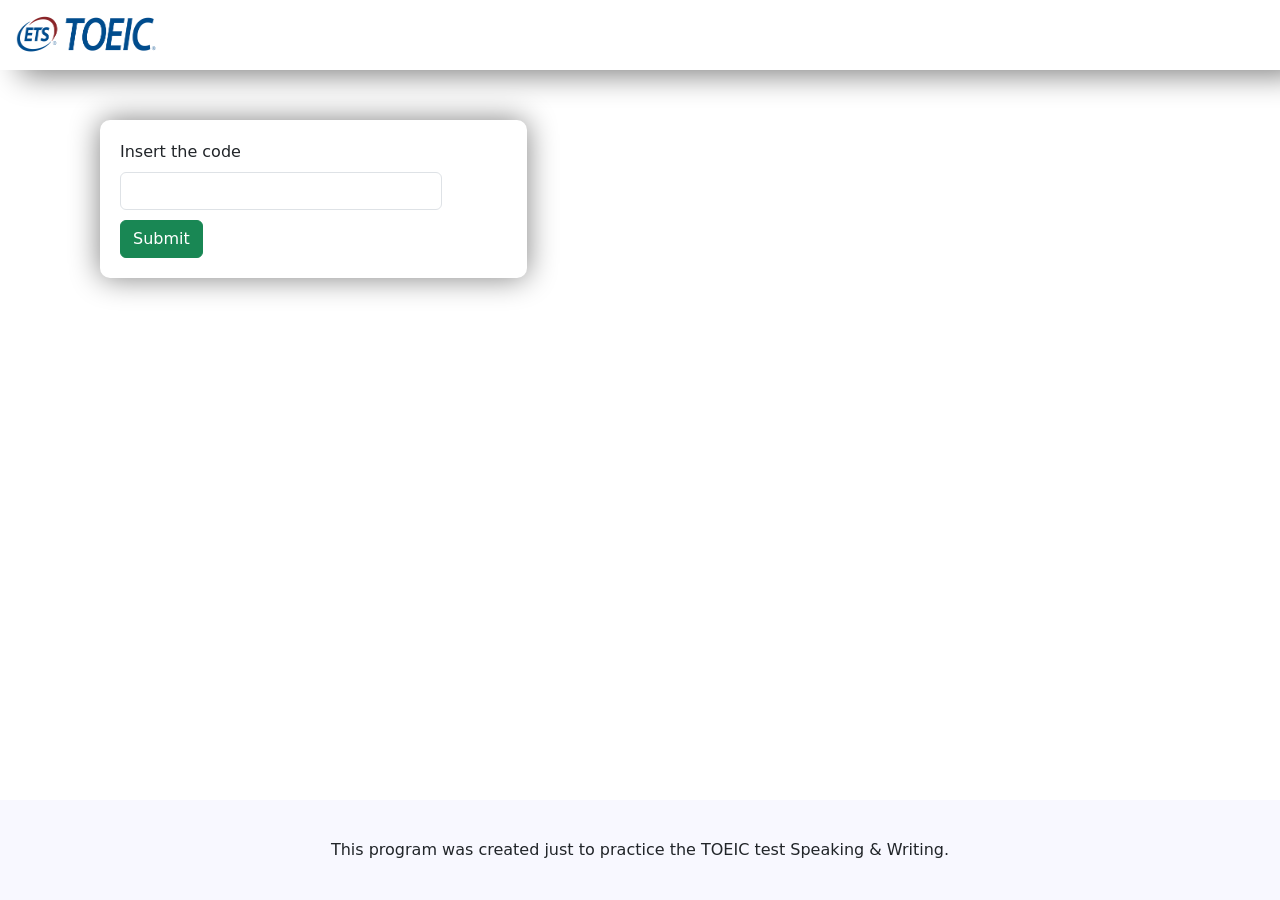
<file: index.html>
<!DOCTYPE html>
<html>
<head>
    <meta charset="UTF-8">
    <meta name="viewport" content="width=device-width, initial-scale=1.0">
    <title>S&W</title>
    <link href="https://cdn.jsdelivr.net/npm/bootstrap@5.3.8/dist/css/bootstrap.min.css" rel="stylesheet" integrity="sha384-sRIl4kxILFvY47J16cr9ZwB07vP4J8+LH7qKQnuqkuIAvNWLzeN8tE5YBujZqJLB" crossorigin="anonymous">
    <link rel="stylesheet" href="styles.css">
</head>
<body>
    <div id="container">
        <nav class="navbar bg-white" id="nav">
            <div class="container-fluid">
                <img src="img/ets.webp" class="img-fluid rounded float-start" alt="ets" id="ets">
            </div>
        </nav>

        <form id="code" class="col-4" method="post">
            <div class="col-10">
                <label for="exampleInputEmail1" class="form-label">Insert the code</label>
                <input type="text" class="form-control" id="iText">
            </div>
            <button type="submit" class="btn btn-success" id="submit">Submit</button>
        </form>

    </div>

    <footer id="foot">
        This program was created just to practice the TOEIC test Speaking & Writing.
    </footer>

<script src="https://cdn.jsdelivr.net/npm/bootstrap@5.3.8/dist/js/bootstrap.bundle.min.js" integrity="sha384-FKyoEForCGlyvwx9Hj09JcYn3nv7wiPVlz7YYwJrWVcXK/BmnVDxM+D2scQbITxI" crossorigin="anonymous"></script>
</body>
</html>
</file>
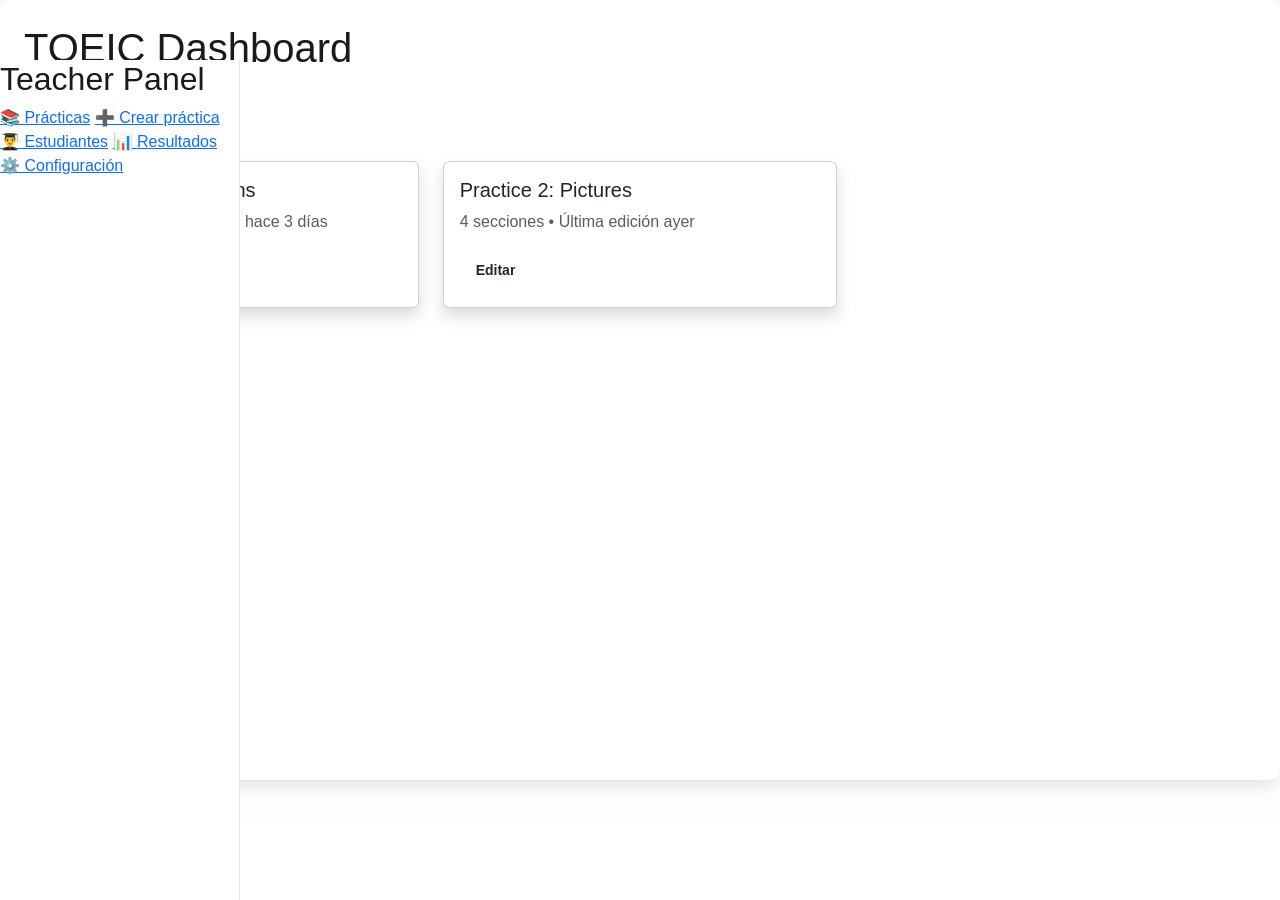
<file: admin/admin_panel.html>
<!DOCTYPE html>
<html lang="es">
<head>
  <meta charset="UTF-8" />
  <meta name="viewport" content="width=device-width, initial-scale=1.0" />
  <title>Panel Teacher - TOEIC Practice</title>
  <link href="https://cdn.jsdelivr.net/npm/bootstrap@5.3.2/dist/css/bootstrap.min.css" rel="stylesheet" />
  <link rel="stylesheet" href="admin.css">
</head>
<body>
  <div class="sidebar">
    <h2>Teacher Panel</h2>
    <a href="#">📚 Prácticas</a>
    <a href="#">➕ Crear práctica</a>
    <a href="#">👨‍🎓 Estudiantes</a>
    <a href="#">📊 Resultados</a>
    <a href="#">⚙️ Configuración</a>
  </div>

  <div class="content">
    <h1 class="mb-4">TOEIC Dashboard</h1>

    <button class="btn btn-main mb-4">+ Nueva práctica</button>

    <div class="row g-4">
      <div class="col-md-4">
        <div class="card p-3 shadow">
          <h5>Practice 1: Introductions</h5>
          <p class="text-muted">6 secciones • Última edición hace 3 días</p>
          <button class="btn btn-sm btn-main">Editar</button>
        </div>
      </div>

      <div class="col-md-4">
        <div class="card p-3 shadow">
          <h5>Practice 2: Pictures</h5>
          <p class="text-muted">4 secciones • Última edición ayer</p>
          <button class="btn btn-sm btn-main">Editar</button>
        </div>
      </div>
    </div>
  </div>


</body>
</html>
</file>
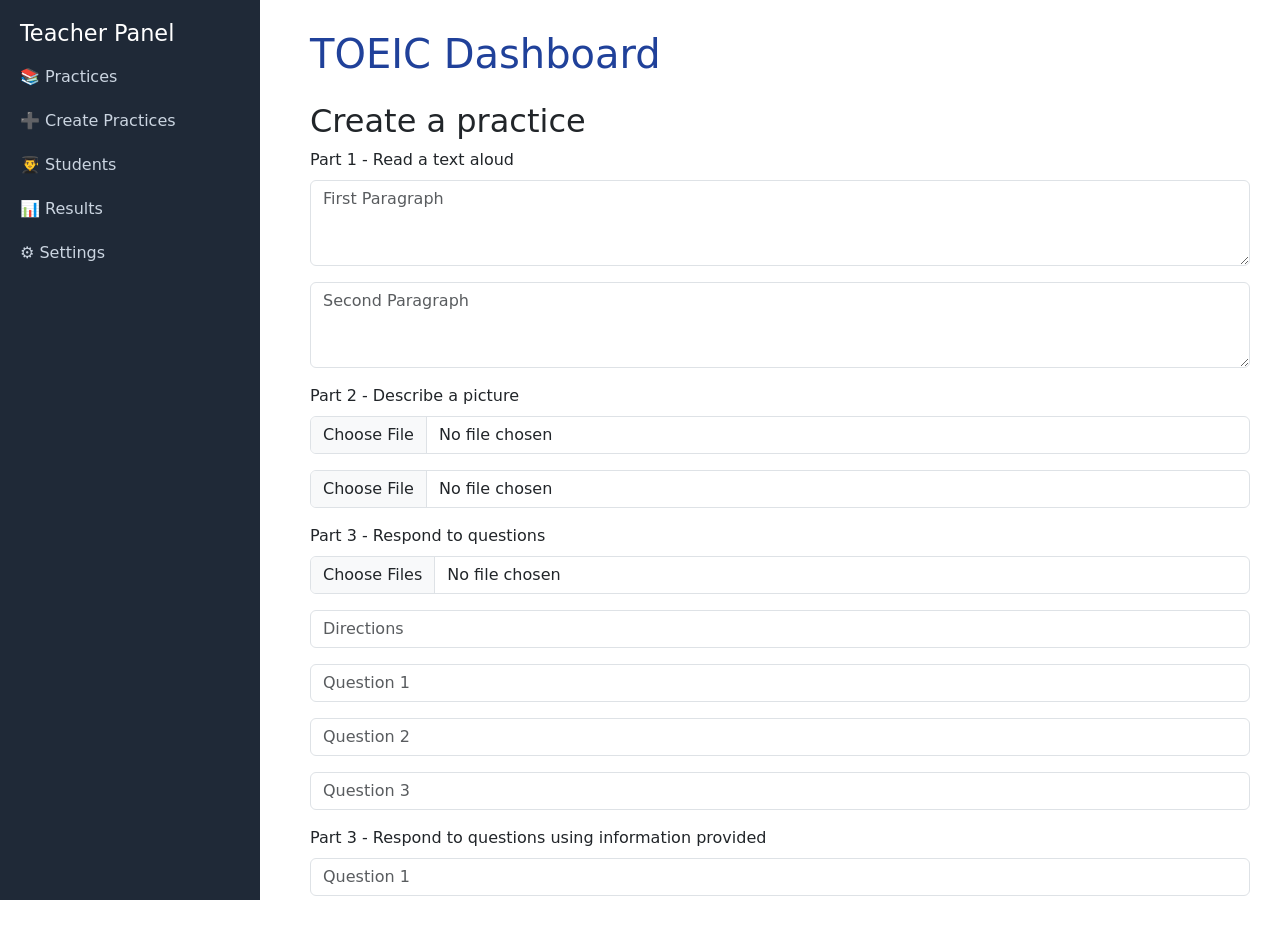
<file: admin/adm_parts/create_practice.html>
<!DOCTYPE html>
<html lang="en">
<head>
    <meta charset="UTF-8">
    <meta name="viewport" content="width=device-width, initial-scale=1.0">
    <title>Create Practice</title>
    <link rel="stylesheet" href="create.css">
    <link href="https://cdn.jsdelivr.net/npm/bootstrap@5.3.2/dist/css/bootstrap.min.css" rel="stylesheet" />
</head>
<body>
    <div class="sidebar">
        <h2>Teacher Panel</h2>
        <a href="#">📚 Practices</a>
        <a href="#">➕ Create Practices</a>
        <a href="#">👨‍🎓 Students</a>
        <a href="#">📊 Results</a>
        <a href="#">⚙️ Settings</a>
    </div>
    <div class="content">
        <h1 style="color: #20419a" class="mb-4">TOEIC Dashboard</h1>
        <form action="">
            <h2>Create a practice</h2>
            <div class="mb-3">
                <label for="formFile" class="form-label">Part 1 - Read a text aloud</label>
                <textarea class="form-control" id="Textarea1" rows="3" placeholder="First Paragraph"></textarea>
            </div>
            <div class="mb-3">
                <textarea class="form-control" id="Textarea2" rows="3" placeholder="Second Paragraph"></textarea>
            </div>

            <div class="mb-3">
                <label for="formFileMultiple" class="form-label">Part 2 - Describe a picture</label>
                <input class="form-control" type="file" id="pic1">
            </div>
            <div class="mb-3">
                <input class="form-control" type="file" id="pic2">
            </div>

            <div class="mb-3">
                <label for="formFileMultiple" class="form-label">Part 3 - Respond to questions</label>
                <input class="form-control" type="file" id="audioP3" placeholder="Question 1" multiple>
            </div>
            <div class="mb-3">
                <input class="form-control" type="text" id="indiP3" placeholder="Directions" multiple>
            </div>
            <div class="mb-3">
                <input class="form-control" type="text" id="quest1" placeholder="Question 1" multiple>
            </div>
            <div class="mb-3">
                <input class="form-control" type="text" id="quest2" placeholder="Question 2" multiple>
            </div>
            <div class="mb-3">
                <input class="form-control" type="text" id="quest3" placeholder="Question 3" multiple>
            </div>

            <div class="mb-3">
                <label for="formFileMultiple" class="form-label">Part 3 - Respond to questions using information provided</label>
                <input class="form-control" type="text" id="quest1" placeholder="Question 1" multiple>
            </div>

        </form>
    </div>
</body>
</html>
</file>
<file: styles.css>
* {
    margin: 0;
    padding: 0;
    box-sizing: border-box;
  }
  html, body {
    height: 100%;
    margin: 0;
  }
  body {
    display: flex;
    flex-direction: column;
  }
  #container{
    flex: 1;
  }
  #ets {
    height: 50px;    
    width: 150px;
  }
  #nav {
    box-shadow: 20px 5px 30px gray;
    height: 70px;
  }
  #code {
    margin-top: 50px;
    margin-left: 100px;
    padding: 20px;
    border-radius: 10px;
    box-shadow: 0px 0px 30px gray;
  }
  #submit {
    margin-top: 10px;
  }
  #foot{
    height: 100px;
    width: 100%;
    background-color: ghostwhite;
    display: flex;
    align-items: center;
    justify-content: center;
  }
  #tlink {
    margin-left: 10px;
  }
</file>
<file: admin/admin.css>
/* admin.css */
/* Admin Panel Styles for TOEIC Practice Platform */

:root {
    /* Color Palette */
    --primary-blue: #003B95;
    --secondary-blue: #0056D2;
    --light-background: #E8F0FE;
    --white: #FFFFFF;
    --section-bg: #F8FAFD;
    --dark-text: #1A1A1A;
    --muted-text: #6B7280;
    --danger: #DC2626;
    --success: #10B981;
    --warning: #F59E0B;
    --border-color: #E5E7EB;
    --shadow-sm: 0 1px 3px rgba(0, 0, 0, 0.1);
    --shadow-md: 0 4px 6px -1px rgba(0, 0, 0, 0.1);
    --shadow-lg: 0 10px 15px -3px rgba(0, 0, 0, 0.1);
    --overlay-bg: rgba(0, 0, 0, 0.5);
    
    /* Spacing */
    --space-xs: 0.5rem;
    --space-sm: 0.75rem;
    --space-md: 1rem;
    --space-lg: 1.5rem;
    --space-xl: 2rem;
    
    /* Border Radius */
    --radius-sm: 0.375rem;
    --radius-md: 0.5rem;
    --radius-lg: 0.75rem;
    --radius-xl: 1rem;
}

/* Base Styles */
* {
    box-sizing: border-box;
    margin: 0;
    padding: 0;
}

body {
    font-family: -apple-system, BlinkMacSystemFont, 'Segoe UI', Roboto, 'Helvetica Neue', Arial, sans-serif;
    background: linear-gradient(180deg, var(--section-bg) 0%, var(--white) 100%);
    color: var(--dark-text);
    line-height: 1.5;
    min-height: 100vh;
    overflow-x: hidden;
}

/* Header */
header {
    background: var(--white);
    padding: var(--space-sm) var(--space-lg);
    display: flex;
    align-items: center;
    justify-content: space-between;
    gap: var(--space-md);
    border-bottom: 1px solid var(--border-color);
    box-shadow: var(--shadow-sm);
    position: fixed;
    top: 0;
    left: 0;
    right: 0;
    z-index: 1000;
    height: 60px;
}

.header-left {
    display: flex;
    align-items: center;
    gap: var(--space-md);
    flex: 1;
}

.menu-toggle {
    display: none;
    background: none;
    border: none;
    font-size: 1.5rem;
    color: var(--primary-blue);
    cursor: pointer;
    padding: var(--space-xs);
    border-radius: var(--radius-sm);
    transition: background-color 0.2s;
}

.menu-toggle:hover {
    background: var(--light-background);
}

.toeic-logo {
    height: 36px;
    width: auto;
}

.header-title {
    font-weight: 700;
    font-size: 1.125rem;
    color: var(--primary-blue);
    display: none;
}

.header-right {
    display: flex;
    align-items: center;
    gap: var(--space-lg);
}

.user-info {
    display: flex;
    align-items: center;
    gap: var(--space-sm);
    color: var(--muted-text);
    font-size: 0.875rem;
}

.user-info i {
    font-size: 1.25rem;
    color: var(--secondary-blue);
}

.logout-btn {
    background: var(--light-background);
    color: var(--secondary-blue);
    text-decoration: none;
    padding: var(--space-xs) var(--space-sm);
    border-radius: var(--radius-sm);
    display: flex;
    align-items: center;
    gap: 0.25rem;
    font-size: 0.875rem;
    transition: all 0.2s;
    white-space: nowrap;
}

.logout-btn:hover {
    background: var(--secondary-blue);
    color: var(--white);
}

.logout-text {
    display: inline;
}

/* Sidebar */
.sidebar {
    background: var(--white);
    border-right: 1px solid var(--border-color);
    width: 240px;
    position: fixed;
    top: 60px;
    left: 0;
    bottom: 0;
    overflow-y: auto;
    z-index: 900;
    transition: transform 0.3s ease;
}

.sidebar-header {
    display: none;
    padding: var(--space-lg);
    border-bottom: 1px solid var(--border-color);
    align-items: center;
    justify-content: space-between;
}

.sidebar-header h3 {
    color: var(--primary-blue);
    font-size: 1.125rem;
    margin: 0;
}

.sidebar-close {
    background: none;
    border: none;
    font-size: 1.25rem;
    color: var(--muted-text);
    cursor: pointer;
    padding: var(--space-xs);
}

.sidebar-close:hover {
    color: var(--danger);
}

.nav-items {
    padding: var(--space-md);
}

.nav-item {
    display: flex;
    align-items: center;
    gap: var(--space-sm);
    padding: var(--space-sm);
    border-radius: var(--radius-md);
    cursor: pointer;
    color: var(--dark-text);
    margin-bottom: 0.25rem;
    transition: all 0.2s;
    text-decoration: none;
}

.nav-item i {
    font-size: 1.125rem;
    color: var(--secondary-blue);
    min-width: 24px;
    text-align: center;
}

.nav-item:hover {
    background: var(--light-background);
}

.nav-item.active {
    background: linear-gradient(90deg, rgba(0, 91, 210, 0.1), rgba(0, 91, 210, 0.05));
    color: var(--secondary-blue);
    font-weight: 600;
    border-left: 3px solid var(--secondary-blue);
}

.nav-item.upload-link {
    margin-top: var(--space-md);
    background: var(--primary-blue);
    color: var(--white);
}

.nav-item.upload-link i {
    color: var(--white);
}

.nav-item.upload-link:hover {
    background: var(--secondary-blue);
}

/* Main Content */
.main-content {
    margin-left: 240px;
    margin-top: 60px;
    min-height: calc(100vh - 60px);
    transition: margin-left 0.3s ease;
}

.container {
    max-width: 1200px;
    margin: 0 auto;
    padding: var(--space-lg);
}

/* Content Area */
.content {
    background: var(--white);
    border-radius: var(--radius-lg);
    padding: var(--space-lg);
    box-shadow: var(--shadow-lg);
    min-height: calc(100vh - 120px);
}

/* Panel Styles */
.panel {
    display: none;
}

.panel.active-panel {
    display: block;
}

.panel-header {
    display: flex;
    justify-content: space-between;
    align-items: flex-start;
    margin-bottom: var(--space-lg);
    flex-wrap: wrap;
    gap: var(--space-md);
}

.panel-title h2 {
    font-size: 1.5rem;
    color: var(--primary-blue);
    margin-bottom: 0.25rem;
    display: flex;
    align-items: center;
    gap: var(--space-sm);
}

.panel-subtitle {
    color: var(--muted-text);
    font-size: 0.875rem;
}

.panel-actions {
    display: flex;
    align-items: center;
    gap: var(--space-sm);
    flex-wrap: wrap;
}

/* Search and Filter */
.search {
    position: relative;
    min-width: 250px;
}

.search input {
    width: 100%;
    padding: 0.625rem 2.5rem 0.625rem 0.75rem;
    border: 1px solid var(--border-color);
    border-radius: var(--radius-md);
    font-size: 0.875rem;
    transition: border-color 0.2s;
}

.search input:focus {
    outline: none;
    border-color: var(--secondary-blue);
    box-shadow: 0 0 0 3px rgba(0, 91, 210, 0.1);
}

.search i {
    position: absolute;
    right: 0.75rem;
    top: 50%;
    transform: translateY(-50%);
    color: var(--muted-text);
}

.filter {
    padding: 0.625rem;
    border: 1px solid var(--border-color);
    border-radius: var(--radius-md);
    font-size: 0.875rem;
    background: var(--white);
    color: var(--dark-text);
    min-width: 160px;
}

/* Buttons */
.btn {
    padding: 0.625rem 1rem;
    border-radius: var(--radius-md);
    border: none;
    cursor: pointer;
    font-weight: 600;
    font-size: 0.875rem;
    display: inline-flex;
    align-items: center;
    gap: 0.25rem;
    transition: all 0.2s;
}

.btn-primary {
    background: var(--secondary-blue);
    color: var(--white);
}

.btn-primary:hover {
    background: var(--primary-blue);
    transform: translateY(-1px);
}

.btn-secondary {
    background: var(--light-background);
    color: var(--secondary-blue);
}

.btn-secondary:hover {
    background: var(--border-color);
}

.btn-view {
    background: var(--light-background);
    color: var(--secondary-blue);
}

.btn-view:hover {
    background: var(--secondary-blue);
    color: var(--white);
}

.btn-danger {
    background: var(--danger);
    color: var(--white);
}

.btn-danger:hover {
    background: #B91C1C;
    transform: translateY(-1px);
}

.btn-icon {
    padding: 0.5rem;
    width: 36px;
    height: 36px;
    display: inline-flex;
    align-items: center;
    justify-content: center;
}

.btn:disabled {
    opacity: 0.5;
    cursor: not-allowed;
}

/* Flash Messages */
.flash {
    padding: var(--space-sm) var(--space-md);
    border-radius: var(--radius-md);
    margin-bottom: var(--space-md);
    font-size: 0.875rem;
}

.flash.success {
    background: rgba(16, 185, 129, 0.1);
    border: 1px solid rgba(16, 185, 129, 0.2);
    color: var(--success);
}

.flash.error {
    background: rgba(220, 38, 38, 0.1);
    border: 1px solid rgba(220, 38, 38, 0.2);
    color: var(--danger);
}

/* Tables */
.table-container {
    overflow-x: auto;
    border-radius: var(--radius-md);
    border: 1px solid var(--border-color);
}

.table {
    width: 100%;
    border-collapse: collapse;
    font-size: 0.875rem;
}

.table th {
    background: var(--section-bg);
    padding: var(--space-sm) var(--space-md);
    text-align: left;
    font-weight: 600;
    color: var(--primary-blue);
    border-bottom: 2px solid var(--border-color);
}

.table td {
    padding: var(--space-sm) var(--space-md);
    border-bottom: 1px solid var(--border-color);
}

.table tbody tr:hover {
    background: var(--light-background);
}

.table tbody tr:last-child td {
    border-bottom: none;
}

/* Table Cells */
.email-cell {
    color: var(--secondary-blue);
    font-family: monospace;
    font-size: 0.8125rem;
}

.date-cell {
    color: var(--muted-text);
    font-size: 0.8125rem;
    white-space: nowrap;
}

.actions-cell {
    white-space: nowrap;
}

/* Badges & Chips */
.chip, .code-badge, .role-badge, .part-badge {
    display: inline-block;
    padding: 0.25rem 0.5rem;
    border-radius: var(--radius-sm);
    font-size: 0.75rem;
    font-weight: 600;
    white-space: nowrap;
}

.chip {
    background: var(--light-background);
    color: var(--secondary-blue);
    margin-left: 0.25rem;
}

.code-badge {
    background: var(--primary-blue);
    color: var(--white);
    font-family: monospace;
}

.role-badge {
    background: var(--section-bg);
    color: var(--dark-text);
    text-transform: capitalize;
}

.role-badge.role-teacher {
    background: rgba(245, 158, 11, 0.1);
    color: var(--warning);
}

.role-badge.role-student {
    background: rgba(16, 185, 129, 0.1);
    color: var(--success);
}

.part-badge {
    background: rgba(0, 91, 210, 0.1);
    color: var(--secondary-blue);
}

.test-number {
    font-weight: 600;
    color: var(--primary-blue);
    font-family: monospace;
}

/* Form Cards */
.form-card {
    background: var(--section-bg);
    border-radius: var(--radius-lg);
    padding: var(--space-lg);
    margin-bottom: var(--space-lg);
    border: 1px solid var(--border-color);
}

.form-card h3 {
    margin-bottom: var(--space-md);
    color: var(--primary-blue);
    display: flex;
    align-items: center;
    gap: var(--space-sm);
}

.form-row {
    display: flex;
    gap: var(--space-md);
    align-items: flex-end;
    flex-wrap: wrap;
}

.form-group {
    flex: 1;
    min-width: 200px;
}

.form-group label {
    display: block;
    margin-bottom: 0.25rem;
    font-weight: 600;
    font-size: 0.875rem;
    color: var(--dark-text);
}

.form-input {
    width: 100%;
    padding: 0.625rem;
    border: 1px solid var(--border-color);
    border-radius: var(--radius-md);
    font-size: 0.875rem;
    transition: all 0.2s;
}

.form-input:focus {
    outline: none;
    border-color: var(--secondary-blue);
    box-shadow: 0 0 0 3px rgba(0, 91, 210, 0.1);
}

.form-hint {
    font-size: 0.75rem;
    color: var(--muted-text);
    margin-top: 0.25rem;
}

/* Empty States */
.empty-state {
    text-align: center;
    padding: var(--space-xl);
    color: var(--muted-text);
}

.empty-state i {
    font-size: 3rem;
    color: var(--light-background);
    margin-bottom: var(--space-md);
}

.empty-state h3 {
    color: var(--primary-blue);
    margin-bottom: 0.5rem;
}

.empty-state p {
    margin-bottom: var(--space-lg);
}

.table .empty-state {
    padding: var(--space-lg);
}

.table .empty-state i {
    font-size: 2rem;
}

/* Test Cards Grid */
.card-grid {
    display: grid;
    grid-template-columns: repeat(auto-fill, minmax(200px, 1fr));
    gap: var(--space-md);
}

.test-card {
    background: var(--white);
    border-radius: var(--radius-lg);
    overflow: hidden;
    border: 1px solid var(--border-color);
    cursor: pointer;
    transition: all 0.2s;
}

.test-card:hover {
    transform: translateY(-4px);
    box-shadow: var(--shadow-lg);
    border-color: var(--secondary-blue);
}

.test-card-top {
    background: linear-gradient(135deg, var(--light-background), var(--section-bg));
    padding: var(--space-lg);
    text-align: center;
    position: relative;
}

.test-card-top i {
    font-size: 2.5rem;
    color: var(--secondary-blue);
}

.test-parts {
    position: absolute;
    top: 0.5rem;
    right: 0.5rem;
    display: flex;
    gap: 0.25rem;
}

.part-tag {
    background: rgba(255, 255, 255, 0.9);
    color: var(--secondary-blue);
    font-size: 0.75rem;
    padding: 0.125rem 0.375rem;
    border-radius: var(--radius-sm);
    font-weight: 600;
}

.test-card-bottom {
    padding: var(--space-md);
    text-align: center;
}

.test-title {
    font-weight: 600;
    color: var(--primary-blue);
    margin-bottom: 0.25rem;
}

.test-info {
    font-size: 0.75rem;
    color: var(--muted-text);
}

/* Muted Text */
.muted {
    color: var(--muted-text);
    font-style: italic;
}

/* Modals */
.modal-overlay {
    position: fixed;
    top: 0;
    left: 0;
    right: 0;
    bottom: 0;
    background: var(--overlay-bg);
    z-index: 2000;
    display: none;
    opacity: 0;
    transition: opacity 0.3s ease;
}

.modal-overlay.show {
    display: block;
    opacity: 1;
}

.modal {
    position: fixed;
    top: 50%;
    left: 50%;
    transform: translate(-50%, -50%) scale(0.9);
    background: var(--white);
    border-radius: var(--radius-lg);
    box-shadow: var(--shadow-lg);
    z-index: 2001;
    display: none;
    opacity: 0;
    transition: all 0.3s ease;
    min-width: 300px;
    max-width: 500px;
    width: 90%;
}

.modal.show {
    display: block;
    opacity: 1;
    transform: translate(-50%, -50%) scale(1);
}

.modal-content {
    padding: 0;
}

.modal-header {
    padding: var(--space-lg);
    border-bottom: 1px solid var(--border-color);
    display: flex;
    align-items: center;
    justify-content: space-between;
}

.modal-title {
    font-size: 1.25rem;
    color: var(--primary-blue);
    margin: 0;
}

.modal-close {
    background: none;
    border: none;
    font-size: 1.25rem;
    color: var(--muted-text);
    cursor: pointer;
    padding: var(--space-xs);
    transition: color 0.2s;
}

.modal-close:hover {
    color: var(--danger);
}

.modal-body {
    padding: var(--space-lg);
}

.modal-body p {
    margin: 0;
    line-height: 1.6;
}

.modal-footer {
    padding: var(--space-lg);
    border-top: 1px solid var(--border-color);
    display: flex;
    justify-content: flex-end;
    gap: var(--space-sm);
}

/* Mobile Navigation Overlay */
.mobile-nav-overlay {
    position: fixed;
    top: 60px;
    left: 0;
    right: 0;
    bottom: 0;
    background: var(--overlay-bg);
    z-index: 800;
    display: none;
    opacity: 0;
    transition: opacity 0.3s ease;
}

.mobile-nav-overlay.show {
    display: block;
    opacity: 1;
}

/* Responsive */
@media (max-width: 1024px) {
    .header-title {
        display: block;
    }
    
    .logout-text {
        display: none;
    }
    
    .logout-btn {
        padding: var(--space-xs);
    }
}

@media (max-width: 768px) {
    .menu-toggle {
        display: block;
    }
    
    .header-title {
        display: block;
        font-size: 1rem;
    }
    
    .sidebar {
        transform: translateX(-100%);
        top: 60px;
        width: 280px;
        box-shadow: var(--shadow-lg);
    }
    
    .sidebar.show {
        transform: translateX(0);
    }
    
    .sidebar-header {
        display: flex;
    }
    
    .main-content {
        margin-left: 0;
    }
    
    .panel-header {
        flex-direction: column;
        align-items: stretch;
    }
    
    .panel-actions {
        flex-direction: column;
        align-items: stretch;
    }
    
    .search, .filter {
        width: 100%;
    }
    
    .form-row {
        flex-direction: column;
    }
    
    .form-group {
        min-width: 100%;
    }
    
    .card-grid {
        grid-template-columns: repeat(auto-fill, minmax(150px, 1fr));
    }
    
    .user-email {
        max-width: 150px;
        overflow: hidden;
        text-overflow: ellipsis;
        white-space: nowrap;
    }
}

@media (max-width: 480px) {
    .container {
        padding: var(--space-md);
    }
    
    .content {
        padding: var(--space-md);
    }
    
    .panel-title h2 {
        font-size: 1.25rem;
    }
    
    .panel-actions {
        gap: var(--space-sm);
    }
    
    .btn {
        padding: 0.5rem 0.75rem;
        font-size: 0.8125rem;
    }
    
    .card-grid {
        grid-template-columns: 1fr;
    }
    
    .user-email {
        max-width: 120px;
    }
    
    .header {
        padding: var(--space-sm);
    }
    
    .header-right {
        gap: var(--space-sm);
    }
}

/* Print Styles */
@media print {
    .sidebar, .menu-toggle, .logout-btn, .actions-cell {
        display: none !important;
    }
    
    .main-content {
        margin-left: 0;
        margin-top: 0;
    }
    
    header {
        position: static;
    }
    
    .btn {
        display: none;
    }
}
</file>
<file: admin/adm_parts/create.css>
body { 
    background: #f3f6fb; 
}
.sidebar { 
    width: 260px; 
    height: 100vh; 
    background: #1f2937; 
    position: fixed; 
    top: 0; 
    left: 0; 
    padding: 20px; 
    color: #fff; 
}
.sidebar h2 { 
    font-size: 1.4rem; 
}
.sidebar a { 
    color: #cbd5e1; 
    display: block; 
    padding: 10px 0; 
    text-decoration: none; 
    font-size: 1rem; 
}
.sidebar a:hover { 
    color: #fff; 
}
.content { 
    margin-left: 280px; 
    padding: 30px; 
}
h1{
    color: #20419a;
}
</file>
